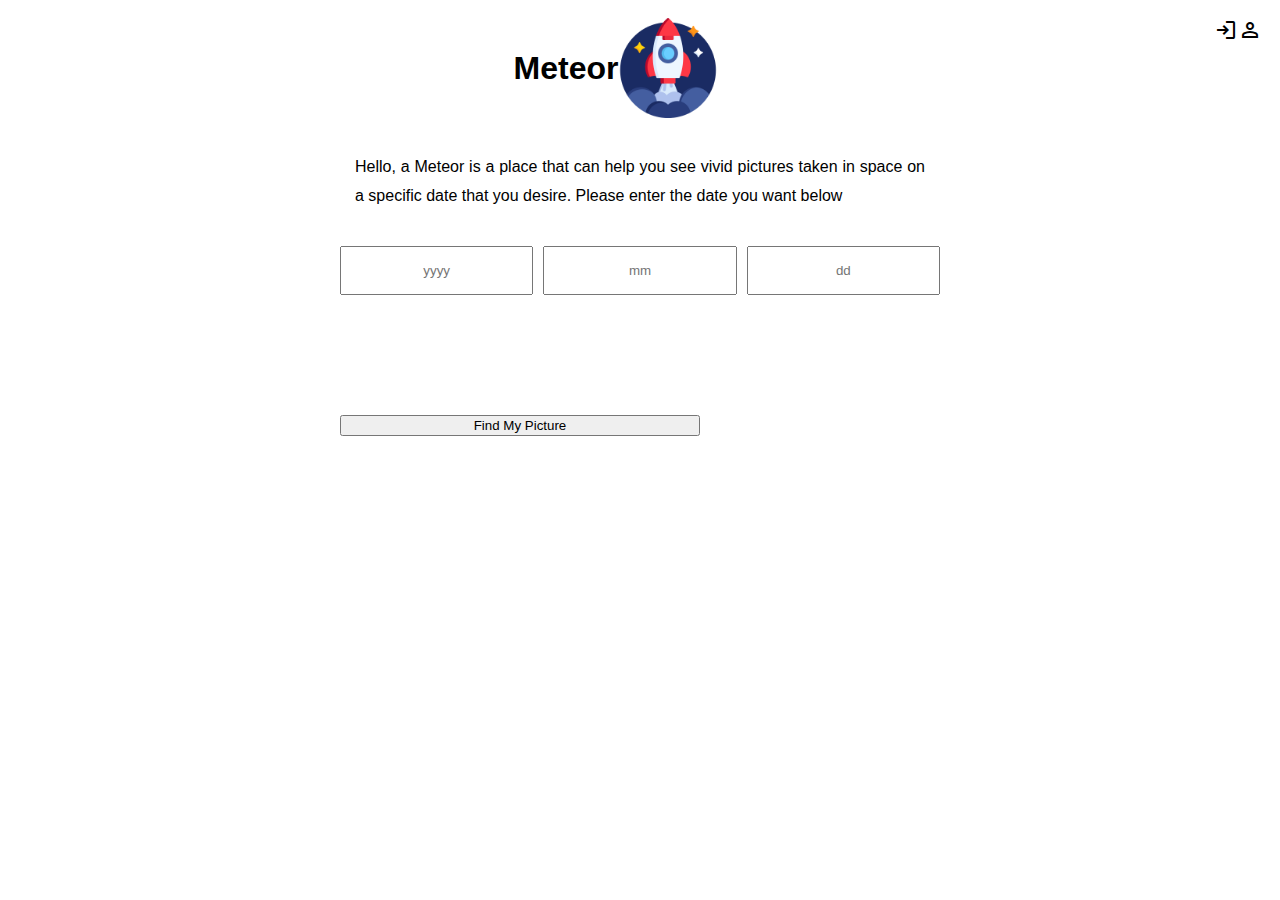
<file: index.html>
<!DOCTYPE html>
<html lang="en">
<head>
    <meta charset="UTF-8">
    <meta http-equiv="X-UA-Compatible" content="IE=edge">
    <meta name="viewport" content="width=device-width, initial-scale=1.0">
    <link rel="stylesheet" href="./css/main.css" />
    <link href="https://cdn.jsdelivr.net/npm/bootstrap@5.3.0-alpha1/dist/css/bootstrap.min.css" rel="stylesheet" integrity="sha384-GLhlTQ8iRABdZLl6O3oVMWSktQOp6b7In1Zl3/Jr59b6EGGoI1aFkw7cmDA6j6gD" crossorigin="anonymous">
    <link rel="stylesheet" href="https://fonts.googleapis.com/css2?family=Material+Symbols+Outlined" />
    <title>Meteor</title>
</head>
<body>
    <header>
        <div class="top-bar">
            <span class="material-symbols-outlined">login</span>
            <span class="material-symbols-outlined">person</span>
        </div>
        <div class="logo">
            <h1 class="me-4">Meteor</h1>
            <img src="./images/project.png" alt="logo" />
        </div>
    </header>
    <main>
        <div class="main-container">
            <p class="description">Hello, a Meteor is a place that can help you see vivid pictures taken in space on a 
                specific date that you desire. Please enter the date you want below
            </p>
            <div class="date-picker">
                <input id="year" class="year" placeholder="yyyy" />
                <input id="month" class="month" placeholder="mm" />
                <input id="day" class="day" placeholder="dd" />
            </div>
            <div class="btn d-flex justify-content-center">
                <button type="button" id="find" class="btn btn-danger">Find My Picture</button>
            </div>
            <a id="link"></a>
        </div>
    </main>
    <script type="text/javascript" src="./js/main.js" />
    <script src="https://cdn.jsdelivr.net/npm/bootstrap@5.3.0-alpha1/dist/js/bootstrap.bundle.min.js" integrity="sha384-w76AqPfDkMBDXo30jS1Sgez6pr3x5MlQ1ZAGC+nuZB+EYdgRZgiwxhTBTkF7CXvN" crossorigin="anonymous"></script>
</body>
</html>
</file>
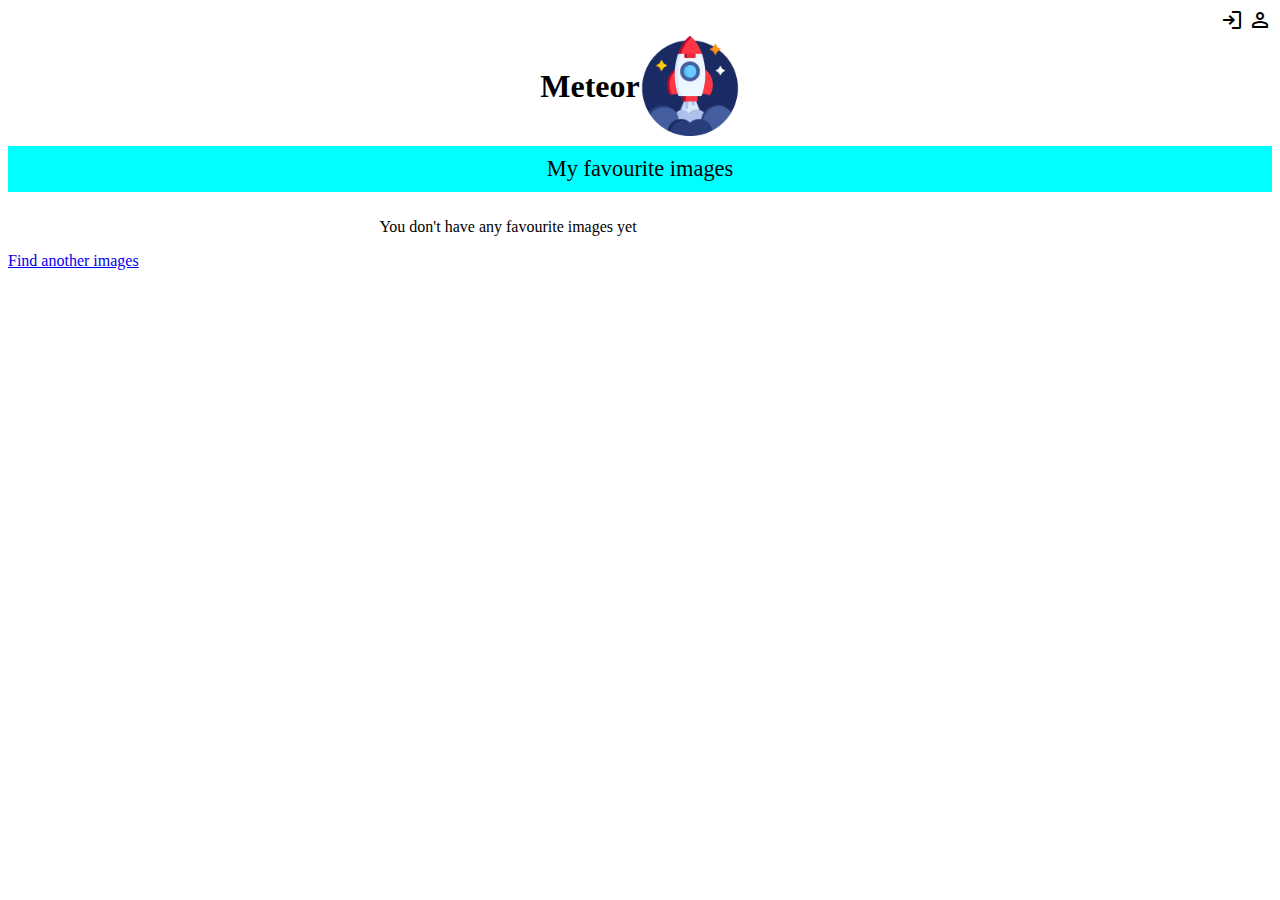
<file: my-images.html>
<!DOCTYPE html>
<html lang="en">
<head>
    <meta charset="UTF-8">
    <meta http-equiv="X-UA-Compatible" content="IE=edge">
    <meta name="viewport" content="width=device-width, initial-scale=1.0">
    <link rel="stylesheet" href="./css/my-image.css" />
    <link href="https://cdn.jsdelivr.net/npm/bootstrap@5.3.0-alpha1/dist/css/bootstrap.min.css" rel="stylesheet" integrity="sha384-GLhlTQ8iRABdZLl6O3oVMWSktQOp6b7In1Zl3/Jr59b6EGGoI1aFkw7cmDA6j6gD" crossorigin="anonymous">
    <link rel="stylesheet" href="https://fonts.googleapis.com/css2?family=Material+Symbols+Outlined" />
    <title>Meteor</title>
</head>
<body>
    <header>
        <div class="top-bar">
            <span class="material-symbols-outlined">login</span>
            <span class="material-symbols-outlined">person</span>
        </div>
        <div class="logo">
            <h1 class="me-4">Meteor</h1>
            <img src="./images/project.png" alt="logo" />
        </div>
    </header>
    <main>
        <div class="title">My favourite images</div>
        <div class="main-container d-flex flex-column align-items-center">
            <div class="saved-images"></div>
            <div class="btn d-flex justify-content-center mt-3">
                <a href="/index.html" class="btn btn-danger">Find another images</a>
            </div>
        </div>
    </main>
    <script src="./js/my-images.js"></script>
</body>
</html>
</file>
<file: css/main.css>
header {
    display: flex;
    flex-direction: column;
}

.top-bar {
    text-align: right;
}

html {
    font-size: 16px;
}
body {
    padding: 10px;
    font-family: 'Segoe UI', Tahoma, Geneva, Verdana, sans-serif !important;
}

.logo {
    width: 100%;
    display: flex;
    flex-direction: row;
    justify-content: center;
    align-items: center;
}

.logo > img {
    width: 100px
}

.description {
    padding: 15px;
    margin: 20px 0;
    text-align: justify;
    line-height: 1.8rem;
}

.date-picker {
    display: flex;
    flex-direction: row;
    justify-content: space-between;
    gap: 10px;
}

.date-picker input {
    width: 30%;
    padding: 15px;
    text-align: center;
}

.btn {
    width: 100%;
    margin: 60px 0;
}

.btn > button {
    width: 60%;
}

a#link {
    display: none;
}

@media screen and (min-width: 600px) {
    header {
        flex-direction: row-reverse;
    }

    .top-bar {
        display: flex;
    }

    main {
        display: flex;
        flex-direction: column;
        align-items: center;
    }

    .main-container {
        max-width: 600px;
    }
}
</file>
<file: css/my-image.css>
.html {
    font-family: 'Segoe UI', Tahoma, Geneva, Verdana, sans-serif !important;
}

.top-bar {
    text-align: right;
}

.logo {
    width: 100%;
    display: flex;
    flex-direction: row;
    justify-content: center;
    align-items: center;
}

.logo > img {
    width: 100px
}

.title {
    background-color: aqua;
    font-size: 1.4rem;
    text-align: center;
    padding: 10px;
    margin: 10px 0;
}

.saved-images {
    display: flex;
    flex-direction: column;
    justify-content: center;
    align-items: center;
}

.image-card {
    width: 300px;
    display: flex;
    flex-direction: column;
    align-items: flex-end;
    margin-bottom: 10px;
}

.my-image {
    width: 300px;
    height: 150px;
    background-color: #625d52;
}

.remove-icon:hover {
    cursor: pointer;
}

@media screen and (min-width: 650px) {
    .saved-images {
        max-width: 1000px;
        flex-direction: row;
        flex-wrap: wrap;
        gap: 10px;
    }
}
</file>
